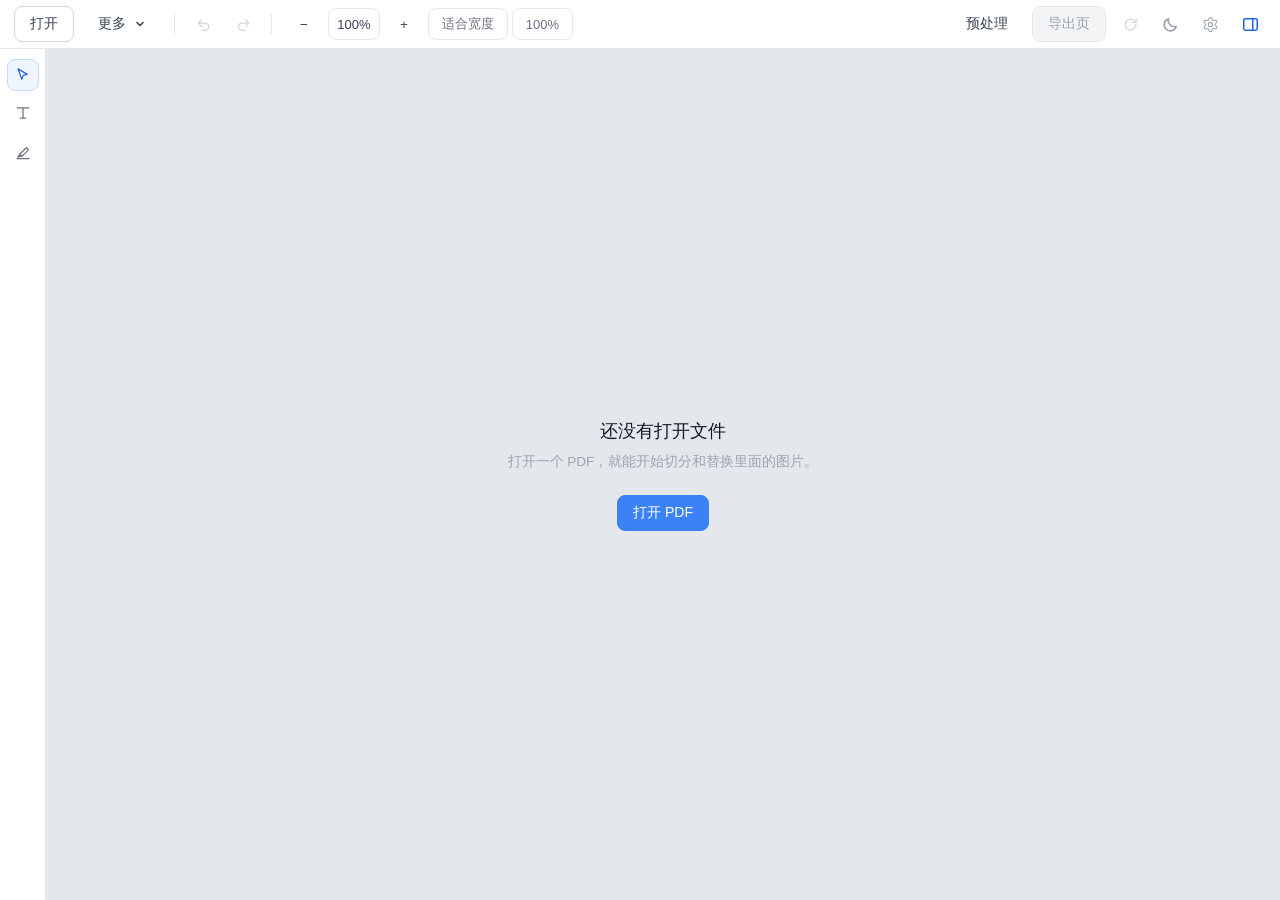
<file: app/ui/web/static/index.html>
<!doctype html>
<html lang="zh-CN" data-theme="light">
<head>
<meta charset="utf-8">
<meta http-equiv="Content-Security-Policy"
      content="default-src 'self' http://127.0.0.1:*; img-src 'self' http://127.0.0.1:* data: blob:;
               style-src 'self' 'unsafe-inline'; script-src 'self' 'unsafe-inline' 'unsafe-eval';
               connect-src 'self' http://127.0.0.1:*">
<title>PDF Image Editor</title>

<!-- 首帧之前定外观，否则深色模式下会先白一下 -->
<script>
  (function () {
    var saved = null;
    try { saved = localStorage.getItem('appTheme'); } catch (e) {}
    if (saved !== 'dark' && saved !== 'light') {
      saved = matchMedia('(prefers-color-scheme: dark)').matches ? 'dark' : 'light';
    }
    document.documentElement.dataset.theme = saved;
  })();
</script>

<link rel="stylesheet" href="./css/tokens.css">
<link rel="stylesheet" href="./css/base.css">
<link rel="stylesheet" href="./css/app.css">
</head>

<body>
<!-- 属性栏默认收起：等第一份快照到了再按 show_inspector 决定，避免开屏闪一下 -->
<div class="app inspector-hidden" id="app">

  <header class="topbar" role="toolbar" data-i18n-aria="app.title">
    <button class="btn" data-act="open" data-i18n="toolbar.open">打开</button>
    <div class="menu-wrap">
      <button class="btn ghost" id="fileMenuButton" type="button" aria-haspopup="menu"
              aria-expanded="false" data-i18n-aria="toolbar.more" aria-label="More">
        <span data-i18n="toolbar.more">更多</span>
        <svg class="menu-caret" viewBox="0 0 12 12" aria-hidden="true">
          <path d="M3 4.5 6 7.5l3-3"></path>
        </svg>
      </button>
      <div class="menu" id="fileMenu" role="menu">
        <button class="menu-item" type="button" role="menuitem" data-act="save" disabled>
          <span data-i18n="toolbar.save">保存</span><kbd data-command="save" hidden></kbd>
        </button>
        <button class="menu-item" type="button" role="menuitem" data-act="save-as" disabled>
          <span data-i18n="toolbar.save_as">另存为</span><kbd data-command="save_as" hidden></kbd>
        </button>
        <div class="menu-sep" role="separator"></div>
        <button class="menu-item" type="button" role="menuitem" data-act="close-doc" disabled>
          <span data-i18n="toolbar.close">关闭当前 PDF</span>
        </button>
      </div>
    </div>

    <div class="doc-name" id="docName" hidden>
      <span id="docTitle"></span>
      <i class="dirty-dot hidden" id="dirtyDot" aria-hidden="true"></i>
    </div>

    <span class="topbar-sep" aria-hidden="true"></span>

    <button class="icon-btn" data-act="undo" title="撤销" data-i18n-title="toolbar.undo"
            data-i18n-aria="toolbar.undo" disabled>
      <svg viewBox="0 0 20 20" aria-hidden="true">
        <path d="M4.6 8.4h7.2a4.2 4.2 0 0 1 0 8.4H8.2"></path>
        <path d="M7.7 4.5 3.8 8.4l3.9 3.9"></path>
      </svg>
    </button>
    <button class="icon-btn" data-act="redo" title="重做" data-i18n-title="toolbar.redo"
            data-i18n-aria="toolbar.redo" disabled>
      <svg viewBox="0 0 20 20" aria-hidden="true">
        <path d="M15.4 8.4H8.2a4.2 4.2 0 0 0 0 8.4h3.6"></path>
        <path d="M12.3 4.5l3.9 3.9-3.9 3.9"></path>
      </svg>
    </button>

    <span class="topbar-sep" aria-hidden="true"></span>

    <div class="zoom-box" role="group" data-i18n-aria="toolbar.zoom">
      <button class="btn ghost" data-act="zoom-out" data-i18n-aria="toolbar.zoom_out"
              aria-label="zoom out">−</button>
      <input class="zoom-input" id="zoomValue" type="text" inputmode="numeric" value="100%"
             data-i18n-aria="toolbar.zoom_input" aria-label="zoom level">
      <button class="btn ghost" data-act="zoom-in" data-i18n-aria="toolbar.zoom_in"
              aria-label="zoom in">+</button>
      <button class="btn sm" data-act="fit-width" data-i18n="toolbar.fit_width">适合宽度</button>
      <button class="btn sm" data-act="zoom-reset" data-i18n="toolbar.zoom_reset">100%</button>
    </div>

    <span class="spacer"></span>

    <div class="busy hidden" id="busy" role="status" aria-live="polite">
      <span id="busyText"></span>
      <div class="busy-bar"><i id="busyBar"></i></div>
    </div>

    <button class="btn ghost" data-act="preprocess" data-i18n="toolbar.preprocess">预处理</button>
    <button class="btn ghost" data-act="export" data-i18n="toolbar.export" disabled>导出页</button>
    <button class="icon-btn" id="btnReload" data-act="reload" title="重新加载"
            data-i18n-title="toolbar.reload" data-i18n-aria="toolbar.reload" disabled>
      <svg viewBox="0 0 20 20" aria-hidden="true">
        <path d="M16.4 10a6.4 6.4 0 1 1-1.9-4.5"></path>
        <path d="M16.5 3.5v4h-4"></path>
      </svg>
    </button>

    <button class="icon-btn" id="btnTheme" data-act="toggle-theme" title="切换深浅色"
            data-i18n-title="theme.toggle" data-i18n-aria="theme.toggle">
      <svg class="icon-moon" viewBox="0 0 16 16" aria-hidden="true">
        <path d="M13.4 9.8A5.8 5.8 0 0 1 6.2 2.6a5.8 5.8 0 1 0 7.2 7.2z"></path>
      </svg>
      <svg class="icon-sun" viewBox="0 0 16 16" aria-hidden="true">
        <circle cx="8" cy="8" r="3.1"></circle>
        <path d="M8 1.4v1.5M8 13.1v1.5M1.4 8h1.5M13.1 8h1.5M3.3 3.3l1.1 1.1M11.6 11.6l1.1 1.1M12.7 3.3l-1.1 1.1M4.4 11.6l-1.1 1.1"></path>
      </svg>
    </button>

    <button class="icon-btn" id="btnSettings" data-act="settings" title="设置"
            data-i18n-title="toolbar.settings" data-i18n-aria="toolbar.settings">
      <svg viewBox="0 0 24 24" aria-hidden="true">
        <path d="M12.22 2h-.44a2 2 0 0 0-2 2v.18a2 2 0 0 1-1 1.73l-.43.25a2 2 0 0 1-2 0l-.15-.08a2 2 0 0 0-2.73.73l-.22.38a2 2 0 0 0 .73 2.73l.15.1a2 2 0 0 1 1 1.72v.51a2 2 0 0 1-1 1.74l-.15.09a2 2 0 0 0-.73 2.73l.22.38a2 2 0 0 0 2.73.73l.15-.08a2 2 0 0 1 2 0l.43.25a2 2 0 0 1 1 1.73V20a2 2 0 0 0 2 2h.44a2 2 0 0 0 2-2v-.18a2 2 0 0 1 1-1.73l.43-.25a2 2 0 0 1 2 0l.15.08a2 2 0 0 0 2.73-.73l.22-.39a2 2 0 0 0-.73-2.73l-.15-.08a2 2 0 0 1-1-1.74v-.5a2 2 0 0 1 1-1.74l.15-.09a2 2 0 0 0 .73-2.73l-.22-.38a2 2 0 0 0-2.73-.73l-.15.08a2 2 0 0 1-2 0l-.43-.25a2 2 0 0 1-1-1.73V4a2 2 0 0 0-2-2z"></path>
        <circle cx="12" cy="12" r="3"></circle>
      </svg>
    </button>

    <button class="icon-btn" id="btnInspector" data-act="toggle-inspector" title="显示或隐藏属性栏"
            data-i18n-title="inspector.toggle" data-i18n-aria="inspector.toggle"
            aria-pressed="true">
      <svg viewBox="0 0 16 16" aria-hidden="true">
        <rect x="1.6" y="2.6" width="12.8" height="10.8" rx="1.6"></rect>
        <path d="M10.1 2.6v10.8"></path>
      </svg>
    </button>
  </header>

  <nav class="rail" id="rail" role="toolbar" data-i18n-aria="mode.title">
    <button class="rail-btn active" data-act="mode-select" data-mode="select"
            title="选择" data-i18n-title="mode.select" data-i18n-aria="mode.select"
            aria-pressed="true">
      <svg viewBox="0 0 20 20" aria-hidden="true">
        <path d="M4.5 3.2l10.2 6.1-4.4 1.1-1.6 4.3z"></path>
      </svg>
    </button>
    <button class="rail-btn" data-act="mode-text" data-mode="text"
            title="文本" data-i18n-title="mode.text" data-i18n-aria="mode.text"
            aria-pressed="false">
      <svg viewBox="0 0 20 20" aria-hidden="true">
        <path d="M3.6 4.4h12.8M10 4.4v11.2M7.2 15.6h5.6"></path>
      </svg>
    </button>
    <button class="rail-btn" data-act="mode-highlight" data-mode="highlight"
            title="荧光笔" data-i18n-title="mode.highlight" data-i18n-aria="mode.highlight"
            aria-pressed="false">
      <svg viewBox="0 0 20 20" aria-hidden="true">
        <path d="M6.4 13.6l7.2-7.2 2.4 2.4-7.2 7.2z"></path>
        <path d="M6.4 13.6l-2.2 3.2 3.2-1z"></path>
        <path d="M3.4 18.4h13.2"></path>
      </svg>
    </button>
  </nav>

  <main class="viewport" id="viewport" role="region" data-i18n-aria="app.title">
    <div class="empty" id="empty">
      <h2 data-i18n="empty.title">还没有打开文件</h2>
      <p data-i18n="empty.hint">打开一个 PDF，就能开始切分和替换里面的图片。</p>
      <button class="btn primary" data-act="open" data-i18n="empty.open">打开 PDF</button>
    </div>
    <div class="pages" id="pages" hidden></div>
    <div class="page-chip hidden" id="pageChip" role="status" aria-live="polite"></div>
  </main>

  <aside class="inspector" id="inspector" role="complementary" data-i18n-aria="inspector.title">
    <h2 data-i18n="inspector.title">属性</h2>
    <div class="inspector-body" id="inspectorBody"></div>
    <div class="inspector-footer">
      <div class="quick-ranges" id="quickRanges">
        <label class="quick-range">
          <span class="quick-range-label">
            <span data-i18n="sidebar.table_min_span">表格线</span>
            <span class="quick-range-value" id="quickSpanValue">170 px</span>
          </span>
          <input class="range" id="quickSpan" type="range" min="20" max="340" step="1"
                 data-i18n-aria="settings.table_min_span" data-i18n-title="settings.table_min_span">
        </label>
        <label class="quick-range">
          <span class="quick-range-label">
            <span data-i18n="sidebar.trim_threshold">白边阈值</span>
            <span class="quick-range-value" id="quickTrimValue">227</span>
          </span>
          <input class="range" id="quickTrim" type="range" min="64" max="255" step="1"
                 data-i18n-aria="settings.trim_threshold" data-i18n-title="settings.trim_threshold">
        </label>
      </div>
      <span class="inspector-page" id="inspectorPage"></span>
      <div class="page-jump">
        <input class="page-input" id="pageJump" type="number" min="1" step="1"
               data-i18n-aria="page.jump" data-i18n-placeholder="page.jump_hint"
               aria-label="page number">
        <button class="btn sm" data-act="page-jump" data-i18n="page.jump_go">跳转</button>
      </div>
    </div>
  </aside>

</div>

<div class="split-bar hidden" id="splitBar">
  <span class="split-hint" id="splitHint"></span>
  <button class="btn sm" id="splitKeep" data-act="keep-cell" disabled>
    <span data-i18n="split.keep">仅保留此格</span><kbd></kbd>
  </button>
  <button class="btn sm" id="splitPunch" data-act="punch-cell" disabled>
    <span data-i18n="split.extract">提取此格</span><kbd></kbd>
  </button>
  <button class="btn sm" id="splitFill" data-act="fill-cell" disabled>
    <span data-i18n="split.fill">涂白此格</span><kbd></kbd>
  </button>
  <button class="btn sm" id="splitAll" data-act="split-all" disabled>
    <span data-i18n="split.all">按格切分</span><kbd></kbd>
  </button>
  <button class="btn sm ghost" data-act="split-cancel">
    <span data-i18n="dialog.cancel">取消</span><kbd></kbd>
  </button>
</div>

<div class="drop-hint hidden" id="dropHint" aria-hidden="true">
  <div class="drop-hint-card">
    <strong data-i18n="drop.title">松开即可打开</strong>
    <span data-i18n="drop.hint">一次只能打开一个 PDF</span>
  </div>
</div>

<div id="modalRoot"></div>
<div class="toast-root" id="toastRoot" role="status" aria-live="polite"></div>

<script type="module" src="./js/main.js"></script>
</body>
</html>
</file>
<file: app/ui/web/static/css/tokens.css>
/* 设计令牌。
   浅色与深色两套值必须成对维护：改一个值就同步改另一套，否则深色下会看不清。
   画布专用令牌（--canvas-* / --obj-* / --guide* / --split-*）只在这里定义，
   其它样式文件一律引用变量，不写死颜色。 */

:root {
  color-scheme: light;

  --bg: #f0f2f5;
  --panel: #ffffff;
  --border: #e5e7eb;
  --border-strong: #d1d5db;
  --border-soft: #edf1f6;

  --text: #374151;
  --text-strong: #111827;
  --text-soft: #6b7280;
  --muted: #9ca3af;
  --placeholder: #c3c9d4;

  --surface-sunken: #f9fafb;
  --surface-hover: #f8fafc;
  --surface-active: #f1f5f9;
  --surface-muted: #f3f4f6;

  --blue: #3b82f6;
  --blue-dark: #2563eb;
  --blue-text: #2563eb;
  --blue-soft: #eff6ff;
  --blue-border: #bfdbfe;

  --red: #ef4444;
  --red-dark: #dc2626;
  --danger-text: #dc2626;
  --danger-soft: #fef2f2;
  --red-soft: #fee2e2;
  --red-text: #991b1b;

  --amber: #f59e0b;
  --amber-soft: #fef3c7;
  --amber-text: #92400e;

  --green: #10b981;
  --green-soft: #d1fae5;
  --green-text: #065f46;

  --violet: #8b5cf6;
  --violet-soft: #ede9fe;
  --violet-text: #5b21b6;

  --knob: #ffffff;
  --switch-track: #d1d5db;
  --flash: #dbeafe;
  --drop-bg: #f5f9ff;

  --shadow: rgba(15, 23, 42, 0.12);
  --shadow-strong: rgba(15, 23, 42, 0.18);
  --backdrop: rgba(15, 23, 42, 0.32);
  --focus-ring: rgba(59, 130, 246, 0.14);
  --focus-ring-strong: rgba(59, 130, 246, 0.2);
  --invalid-ring: rgba(239, 68, 68, 0.14);

  --toast-bg: #111827;
  --toast-error: #b91c1c;
  --scrollbar: #d3d8e0;
  --scrollbar-hover: #b8bfca;
  --art-stroke: #cbd5e1;

  --radius: 8px;
  --radius-lg: 12px;
  --ease: cubic-bezier(0.2, 0.7, 0.3, 1);

  /* 画布 */
  --canvas-bg: #e4e7ec;
  --canvas-gap: 24px;
  --page-edge: #dfe3e9;
  --page-shadow: 0 1px 2px rgba(15, 23, 42, 0.06), 0 6px 18px rgba(15, 23, 42, 0.1);

  /* 对象 */
  --obj-outline: var(--blue);
  --obj-outline-soft: rgba(59, 130, 246, 0.55);
  /* 手柄恒为白色：PDF 页面本身永远是白的，深色模式下把手柄换成深色就看不见了。 */
  --handle-fill: #ffffff;
  --handle-stroke: var(--blue);
  --handle-size: 9px;

  /* 参考线 */
  --guide: rgba(59, 130, 246, 0.45);
  --guide-active: var(--blue);
  /* 吸附时的对齐线：绿色，比参考线醒目一档。 */
  --snap-line: #10b981;

  /* 分割 */
  --split-line: var(--green);
  --split-fill: rgba(16, 185, 129, 0.14);
  --split-cell-hover: rgba(16, 185, 129, 0.22);

  /* 框选 */
  --marquee-fill: rgba(59, 130, 246, 0.12);
}

[data-theme="dark"] {
  color-scheme: dark;

  --bg: #14161a;
  --panel: #1c1f24;
  --border: #2a2e35;
  --border-strong: #3a3f47;
  --border-soft: #24282e;

  --text: #d7dbe2;
  --text-strong: #f0f2f5;
  --text-soft: #9aa1ac;
  --muted: #6f7681;
  --placeholder: #5b626d;

  --surface-sunken: #191c21;
  --surface-hover: #24282f;
  --surface-active: #2b3038;
  --surface-muted: #21252b;

  --blue: #4c8df6;
  --blue-dark: #6aa2f9;
  --blue-text: #8ab4f8;
  --blue-soft: #1b2a44;
  --blue-border: #2f4a74;

  --red: #e5484d;
  --red-dark: #f2555a;
  --danger-text: #fca5a5;
  --danger-soft: #3a1d1f;
  --red-soft: #3a1d1f;
  --red-text: #fca5a5;

  --amber: #f5a524;
  --amber-soft: #3a2e12;
  --amber-text: #fcd34d;

  --green: #2fbf8f;
  --green-soft: #12352b;
  --green-text: #6ee7b7;

  --violet: #a78bfa;
  --violet-soft: #2a2140;
  --violet-text: #c4b5fd;

  --knob: #e9edf3;
  --switch-track: #3a3f47;
  --flash: #1e3557;
  --drop-bg: #1a2434;

  --shadow: rgba(0, 0, 0, 0.45);
  --shadow-strong: rgba(0, 0, 0, 0.6);
  --backdrop: rgba(0, 0, 0, 0.55);
  --focus-ring: rgba(76, 141, 246, 0.25);
  --focus-ring-strong: rgba(76, 141, 246, 0.35);
  --invalid-ring: rgba(229, 72, 77, 0.28);

  --toast-bg: #33383f;
  --toast-error: #b91c1c;
  --scrollbar: #3a4048;
  --scrollbar-hover: #4b525c;
  --art-stroke: #3a4048;

  /* 画布 */
  --canvas-bg: #0f1115;
  --page-edge: #262a31;
  --page-shadow: 0 1px 2px rgba(0, 0, 0, 0.5), 0 8px 24px rgba(0, 0, 0, 0.55);

  --obj-outline-soft: rgba(76, 141, 246, 0.6);

  --guide: rgba(76, 141, 246, 0.5);
  --snap-line: #34d399;

  --split-fill: rgba(47, 191, 143, 0.16);
  --split-cell-hover: rgba(47, 191, 143, 0.26);

  --marquee-fill: rgba(76, 141, 246, 0.18);
}
</file>
<file: app/ui/web/static/css/base.css>
/* 基础层：重置、字体、通用组件。
   按钮、输入框、开关、弹窗的尺寸与状态都收在这一层；列表型骨架
   （.sidebar / .group / .item / .search）本应用用不到，不放进来。 */

* {
  box-sizing: border-box;
}

html,
body {
  height: 100%;
  margin: 0;
}

body {
  background: var(--bg);
  color: var(--text);
  font-family: "Microsoft YaHei", "Segoe UI", "Helvetica Neue", sans-serif;
  font-size: 15px;
  line-height: 1.55;
  overflow: hidden;
  -webkit-font-smoothing: antialiased;
}

.hidden {
  display: none !important;
}

/* 元素上的 hidden 属性要能压过 .empty / .pages 这类 display:flex 规则 */
[hidden] {
  display: none !important;
}

/* ---------- 按钮 ---------- */
.btn {
  display: inline-flex;
  align-items: center;
  justify-content: center;
  gap: 8px;
  height: 36px;
  padding: 0 15px;
  border: 1px solid var(--border-strong);
  border-radius: var(--radius);
  background: var(--panel);
  color: var(--text);
  font-family: inherit;
  font-size: 14px;
  white-space: nowrap;
  cursor: pointer;
  transition:
    background 0.14s ease,
    border-color 0.14s ease,
    color 0.14s ease,
    transform 0.08s ease;
}

.btn:hover:not(:disabled) {
  background: var(--surface-sunken);
  border-color: var(--muted);
}

.btn:active {
  background: var(--surface-muted);
  transform: translateY(1px);
}

.btn.primary {
  background: var(--blue);
  border-color: var(--blue);
  color: #fff;
}

.btn.primary:hover:not(:disabled) {
  background: var(--blue-dark);
  border-color: var(--blue-text);
}

.btn.ghost {
  border-color: transparent;
  background: transparent;
  color: var(--text);
  font-size: 13.5px;
}

.btn.ghost:hover:not(:disabled) {
  background: var(--surface-active);
  border-color: transparent;
}

.btn.soft {
  border-color: transparent;
  background: transparent;
  color: var(--text);
}

.btn.soft:hover:not(:disabled) {
  background: var(--blue-soft);
  border-color: transparent;
  color: var(--blue-text);
}

.btn.danger {
  background: var(--red);
  border-color: var(--red);
  color: #fff;
}

.btn.danger:hover:not(:disabled) {
  background: var(--red-dark);
  border-color: var(--danger-text);
}

.btn.danger-ghost {
  border-color: transparent;
  background: transparent;
  color: var(--danger-text);
}

.btn.danger-ghost:hover:not(:disabled) {
  background: var(--danger-soft);
  border-color: transparent;
}

/* 红字白底、悬停淡红：危险操作里的"轻"一档，比整块红安静 */
.btn.soft-danger {
  border-color: transparent;
  background: transparent;
  color: var(--danger-text);
}

.btn.soft-danger:hover:not(:disabled) {
  background: var(--danger-soft);
  border-color: transparent;
}

.btn:disabled {
  background: var(--surface-muted);
  border-color: var(--border);
  color: var(--muted);
  cursor: default;
  transform: none;
}

/* ---------- 图标按钮 ---------- */
.icon-btn {
  display: inline-flex;
  flex: none;
  align-items: center;
  justify-content: center;
  width: 32px;
  height: 32px;
  padding: 0;
  border: none;
  border-radius: 6px;
  background: transparent;
  color: var(--muted);
  cursor: pointer;
  transition:
    background 0.14s ease,
    color 0.14s ease;
}

.icon-btn:hover:not(:disabled) {
  background: var(--surface-active);
  color: var(--text);
}

.icon-btn:disabled {
  background: transparent;
  color: var(--border-strong);
  cursor: default;
}

.icon-btn svg {
  display: block;
  width: 17px;
  height: 17px;
  fill: none;
  stroke: currentColor;
  stroke-width: 1.5;
  stroke-linecap: round;
  stroke-linejoin: round;
}

.icon-btn[aria-pressed="true"] {
  color: var(--blue-text);
}

/* 浅色下显示月亮（切到深色），深色下显示太阳（切回浅色）。
   选择器要带上 .icon-btn，否则被上面的 `.icon-btn svg { display:block }` 压过。 */
.icon-btn .icon-sun {
  display: none;
}

[data-theme="dark"] .icon-btn .icon-sun {
  display: block;
}

[data-theme="dark"] .icon-btn .icon-moon {
  display: none;
}

.btn.sm {
  height: 32px;
  padding: 0 13px;
  border-color: var(--border);
  color: var(--text-soft);
  font-size: 13px;
}

.btn.sm:hover:not(:disabled) {
  border-color: var(--border-strong);
  color: var(--text);
}

kbd {
  padding: 1px 6px;
  border-radius: 4px;
  background: var(--surface-active);
  color: var(--text-soft);
  font-family: Consolas, "Courier New", monospace;
  font-size: 11px;
  letter-spacing: 0.3px;
}

/* 按钮里的快捷键提示要更轻，不能抢走按钮本身的重量 */
.btn kbd {
  padding: 0 5px;
  background: var(--surface-muted);
  font-size: 10.5px;
  line-height: 1.6;
}

.btn.primary kbd,
.btn.danger kbd {
  background: rgba(255, 255, 255, 0.18);
  color: rgba(255, 255, 255, 0.92);
}

/* ---------- 焦点环 ---------- */
.btn:focus-visible,
.seg-item:focus-visible,
.select:focus-visible,
.select-option:focus-visible,
.zoom-input:focus-visible,
.switch input:focus-visible + .switch-track {
  outline: 2px solid var(--blue);
  outline-offset: 2px;
}

.modal-card:focus {
  outline: none;
}

/* ---------- 分段控件 ---------- */
.seg {
  display: inline-flex;
  align-self: flex-start;
  gap: 4px;
  padding: 3px;
  border-radius: 9px;
  background: var(--surface-muted);
}

.seg-item {
  padding: 6px 16px;
  border: none;
  border-radius: 7px;
  background: transparent;
  color: var(--text-soft);
  font-family: inherit;
  font-size: 13.5px;
  cursor: pointer;
  transition:
    background 0.14s ease,
    color 0.14s ease,
    box-shadow 0.14s ease;
}

.seg-item:hover {
  color: var(--text);
}

.seg-item.active {
  background: var(--panel);
  color: var(--text-strong);
  box-shadow: 0 1px 3px var(--shadow);
}

.seg.compact .seg-item {
  padding: 4px 11px;
  font-size: 12.5px;
}

/* ---------- 开关 ---------- */
.switch {
  display: inline-flex;
  align-items: center;
  gap: 10px;
  cursor: pointer;
  user-select: none;
}

.switch input {
  position: absolute;
  opacity: 0;
  pointer-events: none;
}

.switch-track {
  position: relative;
  width: 36px;
  height: 21px;
  border-radius: 999px;
  background: var(--switch-track);
  transition: background 0.18s ease;
  flex: none;
}

.switch-track::after {
  content: "";
  position: absolute;
  top: 2px;
  left: 2px;
  width: 17px;
  height: 17px;
  border-radius: 50%;
  background: var(--knob);
  transition: transform 0.18s var(--ease);
}

.switch input:checked + .switch-track {
  background: var(--blue);
}

.switch input:checked + .switch-track::after {
  transform: translateX(15px);
}

.switch-label {
  color: var(--text);
  font-size: 13.5px;
}

/* ---------- 弹窗 ---------- */
.modal {
  position: fixed;
  inset: 0;
  z-index: 50;
  display: flex;
  align-items: center;
  justify-content: center;
  padding: 24px;
  background: var(--backdrop);
  animation: fade-in 0.16s ease;
}

@keyframes fade-in {
  from {
    opacity: 0;
  }
  to {
    opacity: 1;
  }
}

.modal.leaving {
  animation: fade-out 0.16s ease forwards;
}

.modal.leaving .modal-card {
  animation: card-out 0.16s var(--ease) forwards;
}

@keyframes fade-out {
  to {
    opacity: 0;
  }
}

@keyframes card-out {
  to {
    opacity: 0;
    transform: scale(0.98) translateY(5px);
  }
}

.modal-card {
  display: flex;
  flex-direction: column;
  width: min(720px, calc(100vw - 48px));
  max-width: 100%;
  max-height: 82vh;
  background: var(--panel);
  border-radius: var(--radius-lg);
  box-shadow: 0 18px 48px var(--shadow-strong);
  overflow: hidden;
  animation: card-in 0.2s var(--ease);
}

@keyframes card-in {
  from {
    opacity: 0;
    transform: scale(0.97) translateY(6px);
  }
  to {
    opacity: 1;
    transform: none;
  }
}

.modal-card.narrow {
  width: min(440px, calc(100vw - 48px));
}

/* 使用说明这类长文档要更宽：跟设置面板一样宽时，正文挤在一条窄缝里读着累。 */
.modal-card.wide {
  width: min(960px, calc(100vw - 48px));
  max-height: 88vh;
}

.modal-head {
  display: flex;
  align-items: center;
  justify-content: space-between;
  gap: 12px;
  padding: 18px 22px 12px;
}

.modal-head h2 {
  margin: 0;
  font-size: 16px;
  font-weight: 500;
  color: var(--text-strong);
}

.modal-text {
  margin: 0;
  padding: 0 22px 18px;
  color: var(--text);
  font-size: 13.5px;
}

.modal-body {
  flex: 1;
  min-height: 0;
  padding: 0 22px 18px;
  overflow-y: auto;
}

/* 正文里的说明段落不再自带左右内边距：.modal-body 已经给过一层，
   叠加起来会比同屏的标签、按钮多缩进一截。 */
.modal-body .modal-text {
  padding: 0;
  margin-bottom: 14px;
}

.modal-actions {
  display: flex;
  flex-wrap: wrap;
  justify-content: flex-end;
  gap: 8px;
  /* 下方必须留白，否则按钮贴着卡片底边 */
  padding: 14px 22px 18px;
}

/* 窄窗口下弹窗跟着窗口走，不再被固定列宽撑开。 */
@media (max-width: 700px) {
  .modal {
    padding: 16px;
  }

  .modal-card,
  .modal-card.narrow,
  .modal-card.wide {
    width: 100%;
  }

  .field-row {
    flex-wrap: wrap;
  }

  .field-row > .field-label {
    flex: 1 0 100%;
  }
}

/* 放在左侧的次要动作（比如设置里的「重置所有」） */
.modal-actions > .modal-leading {
  margin-right: auto;
}

/* ---------- 状态栏 ----------
   底部居中的圆角黑条，界面上唯一的临时提示出口。容器底边固定、条目往上堆，
   所以新的一条从下面出来时，已有的会自己上移一格；最多同时三条。 */
.toast-root {
  position: fixed;
  left: 50%;
  bottom: 28px;
  /* 高于弹窗（50）与下拉（45）：提示不能被正在做的事盖住。 */
  z-index: 200;
  display: flex;
  flex-direction: column;
  align-items: center;
  gap: 8px;
  transform: translateX(-50%);
  pointer-events: none;
}

.toast {
  display: flex;
  align-items: center;
  gap: 10px;
  max-width: 70vw;
  padding: 9px 18px;
  border-radius: 999px;
  background: var(--toast-bg);
  color: #fff;
  font-size: 13px;
  line-height: 1.6;
  box-shadow: 0 10px 30px var(--shadow-strong);
}

.toast.error {
  background: var(--toast-error);
}

/* 进场：从下方淡入并轻微放大 */
.toast.is-entering {
  animation: toast-in 0.2s var(--ease);
}

/* 退场：往上飘一点同时淡出 */
.toast.is-leaving {
  animation: toast-out 0.2s ease forwards;
}

.toast .spinner {
  flex: none;
  width: 13px;
  height: 13px;
  border: 2px solid rgba(255, 255, 255, 0.35);
  border-top-color: #fff;
  border-radius: 50%;
  animation: spin 0.7s linear infinite;
}

@keyframes toast-in {
  from {
    opacity: 0;
    transform: translateY(10px) scale(0.96);
  }
  to {
    opacity: 1;
    transform: translateY(0) scale(1);
  }
}

@keyframes toast-out {
  to {
    opacity: 0;
    transform: translateY(-8px) scale(0.97);
  }
}

@keyframes spin {
  to {
    transform: rotate(360deg);
  }
}

/* ---------- 自绘下拉框 ---------- */
.select {
  position: relative;
  display: flex;
  align-items: center;
  height: 38px;
  padding: 0 34px 0 11px;
  border: 1px solid var(--border-strong);
  border-radius: var(--radius);
  background: var(--panel);
  color: var(--text);
  font-size: 14px;
  cursor: pointer;
  user-select: none;
  transition:
    border-color 0.14s ease,
    box-shadow 0.14s ease;
}

.select:hover {
  border-color: var(--muted);
}

.select:focus-visible,
.select.open {
  outline: none;
  border-color: var(--blue);
  box-shadow: 0 0 0 3px var(--focus-ring);
}

.select-value {
  flex: 1;
  overflow: hidden;
  white-space: nowrap;
  text-overflow: ellipsis;
}

.select-arrow {
  position: absolute;
  top: 50%;
  right: 11px;
  width: 12px;
  height: 12px;
  fill: none;
  stroke: var(--muted);
  stroke-width: 1.6;
  stroke-linecap: round;
  stroke-linejoin: round;
  transform: translateY(-50%);
  transition: transform 0.16s var(--ease);
}

.select.open .select-arrow {
  transform: translateY(-50%) rotate(180deg);
}

.select-menu {
  position: absolute;
  z-index: 20;
  top: calc(100% + 6px);
  left: 0;
  right: 0;
  display: none;
  max-height: 240px;
  padding: 6px;
  overflow-y: auto;
  border: 1px solid var(--border);
  border-radius: 10px;
  background: var(--panel);
  box-shadow: 0 12px 28px var(--shadow);
}

.select.open .select-menu {
  display: block;
  animation: menu-in 0.14s var(--ease);
}

@keyframes menu-in {
  from {
    opacity: 0;
    transform: translateY(-4px);
  }
  to {
    opacity: 1;
    transform: none;
  }
}

.select-option {
  display: block;
  width: 100%;
  padding: 8px 10px;
  border: none;
  border-radius: 6px;
  background: transparent;
  color: var(--text);
  font-family: inherit;
  font-size: 13.5px;
  text-align: left;
  cursor: pointer;
}

.select-option:hover {
  background: var(--surface-active);
}

.select-option.active {
  background: var(--blue-soft);
  color: var(--blue-text);
  font-weight: 500;
}

/* ---------- 表单 ---------- */
.field {
  display: flex;
  flex-direction: column;
  gap: 7px;
  min-width: 0;
}

.field > label {
  color: var(--text-soft);
  font-size: 13px;
}

input[type="text"],
input[type="number"] {
  width: 100%;
  height: 38px;
  padding: 0 11px;
  border: 1px solid var(--border-strong);
  border-radius: var(--radius);
  background: var(--panel);
  color: var(--text);
  font-family: inherit;
  font-size: 14px;
  transition:
    border-color 0.14s ease,
    box-shadow 0.14s ease;
}

input[type="text"]::placeholder {
  color: var(--placeholder);
}

input[type="text"]:focus,
input[type="number"]:focus {
  outline: none;
  border-color: var(--blue);
  box-shadow: 0 0 0 3px var(--focus-ring);
}

.hint {
  margin: 0;
  color: var(--muted);
  font-size: 12.5px;
  line-height: 1.65;
}

.hint code {
  padding: 1px 5px;
  border-radius: 4px;
  background: var(--surface-active);
  font-family: Consolas, "Courier New", monospace;
  font-size: 11.5px;
}

.divider {
  height: 1px;
  margin: 18px 0;
  background: var(--border);
}

.card {
  margin-bottom: 16px;
  padding: 20px 22px 22px;
  background: var(--panel);
  border: 1px solid var(--border);
  border-radius: var(--radius-lg);
}

.chip {
  flex: none;
  padding: 2px 10px;
  border-radius: 999px;
  background: var(--blue-soft);
  color: var(--blue-text);
  font-size: 12px;
  line-height: 1.7;
}

.chip.warn {
  background: var(--amber-soft);
  color: var(--amber-text);
}

/* ---------- 滚动条 ---------- */
::-webkit-scrollbar {
  width: 10px;
  height: 10px;
}

::-webkit-scrollbar-thumb {
  background: var(--scrollbar);
  border: 3px solid transparent;
  background-clip: content-box;
  border-radius: 999px;
}

::-webkit-scrollbar-thumb:hover {
  background: var(--scrollbar-hover);
  background-clip: content-box;
}

::-webkit-scrollbar-track {
  background: transparent;
}

/* 横竖滚动条交汇的那个小方块，默认是白的，跟画布背景对不上 */
::-webkit-scrollbar-corner {
  background: var(--canvas-bg);
}

@media (prefers-reduced-motion: reduce) {
  * {
    animation-duration: 0.01ms !important;
    transition-duration: 0.01ms !important;
  }
}
</file>
<file: app/ui/web/static/css/app.css>
/* 应用壳与画布。
   三层分离：背景是 <img>（按目标 DPI 由后端渲染），对象是 <div>（只改 transform），
   参考线与选框是 <canvas>（避免 1px 线在 DOM 里抖动）。 */

.app {
  display: grid;
  /* 左边是常驻的工具条，右边是属性栏；中间给画布。 */
  grid-template-columns: 46px minmax(0, 1fr) 280px;
  /* 顶栏高度取「至少 48px，放不下就长高」，窗口拉窄时按钮换行而不是被裁掉 */
  grid-template-rows: minmax(48px, auto) minmax(0, 1fr);
  height: 100vh;
  /* 属性栏收放时整块面板滑到窗口外，不能让它在右侧撑出滚动条 */
  overflow: hidden;
  transition: grid-template-columns 0.22s cubic-bezier(0.4, 0, 0.2, 1);
}

.app.inspector-hidden {
  grid-template-columns: 46px minmax(0, 1fr) 0;
}

/* ---------- 顶栏 ---------- */
.topbar {
  grid-column: 1 / -1;
  display: flex;
  flex-wrap: wrap;
  align-items: center;
  gap: 4px 8px;
  min-height: 48px;
  padding: 6px 14px;
  background: var(--panel);
  border-bottom: 1px solid var(--border);
  min-width: 0;
}

/* 除文件名与弹性空隙外一律不收缩：按钮被压扁比换行难看得多 */
.topbar > * {
  flex: none;
}

.topbar > .doc-name {
  flex: 0 1 auto;
}

.topbar > .spacer {
  flex: 1 1 0;
  min-width: 0;
}

.topbar-sep {
  flex: none;
  width: 1px;
  height: 20px;
  margin: 0 4px;
  background: var(--border);
}

/* 「更多」下拉：保存、另存为、关闭当前 PDF 收在打开右边。 */
.menu-wrap {
  position: relative;
  flex: none;
}

.menu-caret {
  width: 12px;
  height: 12px;
  fill: none;
  stroke: currentColor;
  stroke-width: 1.6;
  stroke-linecap: round;
  stroke-linejoin: round;
}

.menu {
  position: absolute;
  top: calc(100% + 6px);
  left: 0;
  z-index: 60;
  min-width: 196px;
  padding: 4px;
  border: 1px solid var(--border);
  border-radius: var(--radius);
  background: var(--panel);
  box-shadow: 0 12px 28px var(--shadow);
  /* 用 opacity + transform 做弹出动效；关闭后 visibility 再收起来，
     这样过渡能完整播完，也不会留下能点到的透明层。 */
  opacity: 0;
  visibility: hidden;
  pointer-events: none;
  transform: translateY(-5px) scale(0.98);
  transform-origin: top left;
  transition:
    opacity 0.14s ease,
    transform 0.14s var(--ease),
    visibility 0s linear 0.14s;
}

.menu.open {
  opacity: 1;
  visibility: visible;
  pointer-events: auto;
  transform: none;
  transition:
    opacity 0.14s ease,
    transform 0.14s var(--ease),
    visibility 0s;
}

@media (prefers-reduced-motion: reduce) {
  .menu,
  .menu.open {
    transition: none;
  }
}

.menu-item {
  display: flex;
  align-items: center;
  justify-content: space-between;
  gap: 18px;
  width: 100%;
  height: 34px;
  padding: 0 10px;
  border: 0;
  border-radius: 6px;
  background: transparent;
  color: var(--text);
  font-family: inherit;
  font-size: 13.5px;
  text-align: left;
  white-space: nowrap;
  cursor: pointer;
}

.menu-item:hover:not(:disabled) {
  background: var(--surface-active);
}

.menu-item:disabled {
  color: var(--muted);
  cursor: default;
}

.menu-item kbd {
  background: transparent;
  padding: 0;
}

.menu-sep {
  height: 1px;
  margin: 4px 6px;
  background: var(--border);
}

.spacer {
  flex: 1;
}

.doc-name {
  display: flex;
  align-items: center;
  gap: 8px;
  min-width: 0;
  margin-left: 6px;
}

.doc-name span {
  overflow: hidden;
  white-space: nowrap;
  text-overflow: ellipsis;
  color: var(--text-soft);
  font-size: 13px;
}

.doc-name .dirty-dot {
  flex: none;
  width: 7px;
  height: 7px;
  border-radius: 50%;
  background: var(--amber);
  animation: pop-in 0.18s var(--ease);
}

@keyframes pop-in {
  from {
    opacity: 0;
    transform: scale(0.9);
  }
  to {
    opacity: 1;
    transform: none;
  }
}

.zoom-box {
  display: flex;
  align-items: center;
  gap: 4px;
}

/* 要压过 base.css 里的 input[type="text"]（0,1,1），所以带上 .zoom-box */
.zoom-box .zoom-input {
  width: 52px;
  height: 32px;
  padding: 0 6px;
  border: 1px solid var(--border);
  border-radius: var(--radius);
  background: var(--panel);
  color: var(--text);
  font-family: inherit;
  font-size: 13px;
  text-align: center;
  transition: border-color 0.14s ease, background 0.14s ease;
}

.zoom-box .zoom-input:hover {
  border-color: var(--border-strong);
  background: var(--surface-sunken);
}

.zoom-box .zoom-input:focus {
  border-color: var(--blue);
  outline: none;
}

/* ---------- 画布 ---------- */
.viewport {
  grid-column: 2;
  grid-row: 2;
  position: relative;
  display: flex;
  flex-direction: column;
  min-width: 0;
  min-height: 0;
  overflow: auto;
  background: var(--canvas-bg);
  user-select: none;
}

.pages {
  display: flex;
  flex-direction: column;
  /* 不能用 align-items:center：内容比容器宽时，左边那一半会滚不到。
     auto margin 在溢出时会解析成 0，左右都能滚到。 */
  align-items: flex-start;
  gap: var(--canvas-gap);
  padding: 24px 48px;
  /* max-content 让容器宽度跟着页面走，左右内边距才会真正算进可滚动区域；
     配 min-width:100% 让小页面时仍然撑满、由 auto margin 居中。 */
  width: max-content;
  min-width: 100%;
  min-height: 100%;
}

.page {
  position: relative;
  flex: none;
  margin-inline: auto;
  background: #fff;
  box-shadow: var(--page-shadow);
  outline: 1px solid var(--page-edge);
  /* 页面尺寸由 JS 按 zoom 设定；这里只兜底，避免首帧塌成 0 */
  min-width: 1px;
  min-height: 1px;
}

.page.loading {
  background: var(--surface-muted);
  animation: page-pulse 1.2s ease-in-out infinite;
}

@keyframes page-pulse {
  0%,
  100% {
    opacity: 1;
  }
  50% {
    opacity: 0.72;
  }
}

.page-bg {
  display: block;
  width: 100%;
  height: 100%;
  pointer-events: none;
  -webkit-user-drag: none;
  user-select: none;
}

.objects {
  position: absolute;
  inset: 0;
}

.overlay {
  position: absolute;
  inset: 0;
  pointer-events: none;
}

.guides {
  position: absolute;
  inset: 0;
  pointer-events: none;
}

/* 吸附提示线：只在移动吸住时出现，比参考线粗一倍、层级更高。
   参考线是 1px 的淡蓝，这里是 2px 的实绿。 */
.snap-guides {
  position: absolute;
  inset: 0;
  z-index: 6;
  pointer-events: none;
}

.snap-line {
  position: absolute;
  background: var(--snap-line);
}

.snap-line.v {
  top: 0;
  bottom: 0;
  width: 2px;
  margin-left: -1px;
}

.snap-line.h {
  left: 0;
  right: 0;
  height: 2px;
  margin-top: -1px;
}

.page-no {
  position: absolute;
  left: 50%;
  bottom: -19px;
  transform: translateX(-50%);
  color: var(--muted);
  font-size: 11.5px;
  line-height: 1;
  white-space: nowrap;
}

.page.locked .page-no {
  color: var(--amber-text);
}

/* ---------- 图片对象 ---------- */
.obj {
  position: absolute;
  top: 0;
  left: 0;
  transform-origin: 0 0;
  will-change: transform;
}

.obj img {
  display: block;
  width: 100%;
  height: 100%;
  pointer-events: none;
  -webkit-user-drag: none;
  user-select: none;
}

.obj.selected {
  outline: 1px solid var(--obj-outline);
  outline-offset: 0;
}

/* 多选时每张图只保留小框，手柄一律收起来——缩放交给外面的大框。 */
.app.multi-select .obj.selected .handles {
  display: none;
}

.obj .handles {
  position: absolute;
  inset: 0;
  display: none;
}

.obj.selected .handles {
  display: block;
}

/* 手柄本体。四角 + 四边中点共用一套尺寸与配色。 */
.grip {
  position: absolute;
  width: var(--handle-size);
  height: var(--handle-size);
  background: var(--handle-fill);
  border: 1px solid var(--handle-stroke);
  border-radius: 2px;
  box-shadow: 0 1px 2px var(--shadow);
}

.grip[data-corner="tl"] {
  left: calc(var(--handle-size) / -2);
  top: calc(var(--handle-size) / -2);
  cursor: nwse-resize;
}

.grip[data-corner="tr"] {
  right: calc(var(--handle-size) / -2);
  top: calc(var(--handle-size) / -2);
  cursor: nesw-resize;
}

.grip[data-corner="bl"] {
  left: calc(var(--handle-size) / -2);
  bottom: calc(var(--handle-size) / -2);
  cursor: nesw-resize;
}

.grip[data-corner="br"] {
  right: calc(var(--handle-size) / -2);
  bottom: calc(var(--handle-size) / -2);
  cursor: nwse-resize;
}

/* 四条边的中点：只拉伸一个方向，因此天然改变长宽比。 */
.grip[data-corner="n"],
.grip[data-corner="s"] {
  left: 50%;
  margin-left: calc(var(--handle-size) / -2);
  cursor: ns-resize;
}

.grip[data-corner="n"] {
  top: calc(var(--handle-size) / -2);
}

.grip[data-corner="s"] {
  bottom: calc(var(--handle-size) / -2);
}

.grip[data-corner="w"],
.grip[data-corner="e"] {
  top: 50%;
  margin-top: calc(var(--handle-size) / -2);
  cursor: ew-resize;
}

.grip[data-corner="w"] {
  left: calc(var(--handle-size) / -2);
}

.grip[data-corner="e"] {
  right: calc(var(--handle-size) / -2);
}

/* 关掉「八个手柄」时只留四角；边手柄藏在 CSS 里，切换不需要重建 DOM。 */
.app:not(.eight-handles) .grip[data-corner="n"],
.app:not(.eight-handles) .grip[data-corner="s"],
.app:not(.eight-handles) .grip[data-corner="w"],
.app:not(.eight-handles) .grip[data-corner="e"] {
  display: none;
}

/* ---------- 多选组框 ---------- */

/* 大框只负责框和手柄，中间要能点到底下的对象，所以本体不吃事件。 */
.group-box {
  position: absolute;
  z-index: 3;
  pointer-events: none;
  border: 1px solid var(--obj-outline);
}

.group-box .grip {
  pointer-events: auto;
}

/* ---------- 框选 ---------- */

.marquee {
  position: absolute;
  z-index: 4;
  pointer-events: none;
  border: 1px solid var(--obj-outline);
  background: var(--marquee-fill);
}

/* ---------- 保存中 ---------- */

/* 「正在保存」不再自造横幅：它就是状态栏里一条不自动消失的提示（见 base.css
   的 .toast），这里只留下保存期间要锁住的交互。 */
body.saving .viewport {
  pointer-events: none;
}

body.saving {
  cursor: progress;
}

.page-chip {
  position: fixed;
  left: 16px;
  bottom: 16px;
  z-index: 5;
  padding: 4px 12px;
  border: 1px solid var(--border);
  border-radius: 999px;
  background: var(--panel);
  color: var(--text-soft);
  font-size: 12px;
  box-shadow: 0 4px 12px var(--shadow);
  pointer-events: none;
}

/* ---------- 空状态 ---------- */
.empty {
  display: flex;
  flex-direction: column;
  align-items: center;
  justify-content: center;
  gap: 6px;
  margin: auto;
  padding: 40px;
  text-align: center;
}

.empty h2 {
  margin: 0;
  color: var(--text-strong);
  font-size: 18px;
  font-weight: 500;
}

.empty p {
  margin: 0 0 16px;
  color: var(--muted);
  font-size: 13.5px;
}

/* ---------- 属性面板 ---------- */
.inspector {
  grid-column: 3;
  grid-row: 2;
  display: flex;
  flex-direction: column;
  /* 宽度不跟着网格轨道收缩：收放时面板整体滑出去，内容不会先被挤成一团 */
  width: 280px;
  justify-self: end;
  min-width: 0;
  min-height: 0;
  padding: 18px 16px;
  background: var(--panel);
  border-left: 1px solid var(--border);
  /* 内容自己滚，底部的页码栏要固定住 */
  overflow: hidden;
  transition:
    transform 0.22s cubic-bezier(0.4, 0, 0.2, 1),
    opacity 0.16s ease,
    visibility 0s linear 0s;
}

.inspector-body {
  flex: 1 1 auto;
  min-height: 0;
  overflow-y: auto;
  /* 让滚动条贴到面板边缘，而不是被内边距挤进来 */
  margin: 0 -16px;
  padding: 0 16px;
}

.inspector-footer {
  flex: none;
  display: flex;
  flex-direction: column;
  gap: 8px;
  margin-top: 12px;
  padding-top: 12px;
  border-top: 1px solid var(--border);
}

.inspector-page {
  color: var(--text-soft);
  font-size: 12px;
}

/* 属性栏底部的两条常用拖动条，放在页码跳转器上方。 */
.quick-ranges {
  display: flex;
  flex-direction: column;
  gap: 7px;
  padding-bottom: 8px;
  border-bottom: 1px solid var(--border);
}

.quick-range {
  display: flex;
  flex-direction: column;
  gap: 1px;
  min-width: 0;
}

.quick-range-label {
  display: flex;
  align-items: baseline;
  justify-content: space-between;
  gap: 8px;
  color: var(--text-soft);
  font-size: 11.5px;
}

.quick-range-value {
  color: var(--muted);
  font-size: 11.5px;
  font-variant-numeric: tabular-nums;
}

.quick-range .range {
  height: 14px;
}

.quick-range .range::-webkit-slider-thumb {
  width: 11px;
  height: 11px;
  margin-top: -3.5px;
}

.page-jump {
  display: flex;
  gap: 6px;
}

/* 同样要压过 input[type="number"] 的通用样式 */
.inspector .page-input {
  flex: 1 1 auto;
  min-width: 0;
  height: 32px;
  padding: 0 8px;
  border: 1px solid var(--border);
  border-radius: var(--radius);
  background: var(--panel);
  color: var(--text);
  font-family: inherit;
  font-size: 13px;
}

.inspector .page-input:focus {
  border-color: var(--blue);
  outline: none;
}

.inspector .page-input::-webkit-outer-spin-button,
.inspector .page-input::-webkit-inner-spin-button {
  margin: 0;
  -webkit-appearance: none;
}

.app.inspector-hidden .inspector {
  transform: translateX(100%);
  opacity: 0;
  visibility: hidden;
  pointer-events: none;
  transition:
    transform 0.22s cubic-bezier(0.4, 0, 0.2, 1),
    opacity 0.16s ease,
    visibility 0s linear 0.22s;
}

.inspector h2 {
  margin: 0 0 14px;
  color: var(--text-soft);
  font-size: 12.5px;
  font-weight: 500;
  letter-spacing: 0.2px;
}

.inspector .empty-hint {
  margin: 0;
  color: var(--muted);
  font-size: 12.5px;
  line-height: 1.7;
}

.kv {
  display: grid;
  grid-template-columns: 68px minmax(0, 1fr);
  gap: 6px 10px;
  align-items: baseline;
  font-size: 12.5px;
}

.kv dt {
  color: var(--muted);
}

.kv dd {
  margin: 0;
  color: var(--text);
  font-family: Consolas, "Courier New", monospace;
  overflow: hidden;
  white-space: nowrap;
  text-overflow: ellipsis;
}

.inspector .thumb {
  width: 100%;
  max-height: 140px;
  margin-bottom: 12px;
  border: 1px solid var(--border);
  border-radius: var(--radius);
  object-fit: contain;
  background: var(--surface-sunken);
}

/* ---------- 分割模式 ---------- */
.split-bar {
  position: fixed;
  left: 50%;
  top: 60px;
  z-index: 40;
  display: flex;
  align-items: center;
  gap: 8px;
  max-width: calc(100vw - 48px);
  padding: 8px 10px 8px 16px;
  border: 1px solid var(--border);
  border-radius: 999px;
  background: var(--panel);
  box-shadow: 0 12px 28px var(--shadow);
  transform: translateX(-50%);
  animation: toast-in 0.18s var(--ease);
}

.split-hint {
  color: var(--text-soft);
  font-size: 12.5px;
  white-space: nowrap;
}

.viewport.splitting {
  cursor: crosshair;
}

.obj.splitting {
  outline: 1px solid var(--split-line);
}

/* ---------- 属性面板动作 ---------- */
.inspector-actions {
  display: flex;
  flex-wrap: wrap;
  gap: 6px;
  margin-top: 16px;
  padding-top: 14px;
  border-top: 1px solid var(--border);
}

/* 「表格框线处理」独占一行：它改的是图片内容，和切分/层级不是一类操作。 */
.inspector-actions [data-act="table"] {
  flex: 1 0 100%;
}

/* ---------- 弹窗里的表单 ---------- */
.settings,
.export-form {
  display: flex;
  flex-direction: column;
  gap: 18px;
}

.export-form {
  gap: 10px;
}

.field-row {
  display: flex;
  align-items: center;
  justify-content: space-between;
  gap: 12px;
}

.field-label {
  color: var(--text-soft);
  font-size: 13px;
}

/* 拖动条 + 右侧数值 + 重置。轨道用 --fill 画已填充的一段，
   样式对齐 music-player 的滑块：4px 圆角轨道 + 12px 圆形拇指。 */
.slider-control {
  display: flex;
  align-items: center;
  gap: 10px;
}

.slider-control .range {
  flex: 1 1 auto;
  min-width: 0;
}

.range {
  -webkit-appearance: none;
  appearance: none;
  width: 100%;
  height: 16px;
  margin: 0;
  background: transparent;
  cursor: pointer;
}

.range::-webkit-slider-runnable-track {
  height: 4px;
  border-radius: 2px;
  background: linear-gradient(
    to right,
    var(--blue) 0,
    var(--blue) var(--fill, 0%),
    var(--surface-muted) var(--fill, 0%),
    var(--surface-muted) 100%
  );
}

.range::-webkit-slider-thumb {
  -webkit-appearance: none;
  width: 12px;
  height: 12px;
  margin-top: -4px;
  border: 0;
  border-radius: 50%;
  background: var(--blue);
  transition: transform 0.12s var(--ease);
}

.range:hover::-webkit-slider-thumb {
  transform: scale(1.15);
}

.range:active::-webkit-slider-thumb {
  transform: scale(1.25);
}

.range:focus-visible {
  outline: 2px solid var(--blue);
  outline-offset: 4px;
  border-radius: 999px;
}

.range:disabled {
  cursor: default;
  opacity: 0.45;
}

.slider-value {
  flex: none;
  min-width: 40px;
  color: var(--text-soft);
  font-size: 13px;
  font-variant-numeric: tabular-nums;
  text-align: right;
}

.slider-control .btn {
  flex: none;
}

.margin-grid {
  display: grid;
  grid-template-columns: repeat(4, minmax(0, 1fr));
  gap: 8px;
}

.margin-cell {
  display: flex;
  flex-direction: column;
  gap: 5px;
  min-width: 0;
}

.margin-cell span {
  color: var(--muted);
  font-size: 12px;
}

.margin-cell input {
  height: 34px;
  font-size: 13px;
}

/* ---------- 快捷键表 ---------- */
.settings-section-title {
  margin: 6px 0 0;
  color: var(--text-soft);
  font-size: 12.5px;
  font-weight: 500;
  letter-spacing: 0.2px;
}

/* 每一大块之间一条细灰线：设置项之间不逐条画线，只在换类别时画一条。
   线由 JS 显式插在块之间，所以块标题自己不再带 border-top。 */
.settings-divider {
  height: 1px;
  background: var(--border);
}

.settings > .settings-section-title {
  margin: 0;
}

.key-section {
  display: flex;
  flex-direction: column;
  gap: 8px;
}

.key-grid {
  display: grid;
  grid-template-columns: repeat(2, minmax(0, 1fr));
  gap: 6px 18px;
}

.key-row {
  display: flex;
  align-items: center;
  justify-content: space-between;
  gap: 10px;
  min-width: 0;
}

.key-label {
  overflow: hidden;
  white-space: nowrap;
  text-overflow: ellipsis;
  color: var(--text);
  font-size: 13px;
}

.key-binding {
  flex: none;
  min-width: 96px;
  height: 28px;
  padding: 0 10px;
  border: 1px solid var(--border-strong);
  border-radius: 6px;
  background: var(--panel);
  color: var(--text-soft);
  font-family: Consolas, "Courier New", monospace;
  font-size: 11.5px;
  cursor: pointer;
  transition:
    border-color 0.14s ease,
    background 0.14s ease,
    color 0.14s ease;
}

.key-binding:hover {
  border-color: var(--blue);
  color: var(--blue-text);
}

.key-binding.capturing {
  border-color: var(--blue);
  background: var(--blue-soft);
  color: var(--blue-text);
  animation: key-pulse 1s ease-in-out infinite;
}

@keyframes key-pulse {
  50% {
    opacity: 0.55;
  }
}

/* ---------- 保存警告 ---------- */
.warning-list {
  display: flex;
  flex-direction: column;
  gap: 10px;
  max-height: 46vh;
  overflow-y: auto;
}

.warning-row {
  display: flex;
  align-items: flex-start;
  gap: 10px;
  color: var(--text);
  font-size: 13px;
  line-height: 1.6;
}

.warning-row .chip {
  margin-top: 1px;
}

/* ---------- 进度 ---------- */
.busy {
  display: flex;
  align-items: center;
  gap: 8px;
  color: var(--text-soft);
  font-size: 12.5px;
}

.busy-bar {
  width: 120px;
  height: 3px;
  border-radius: 999px;
  background: var(--surface-muted);
  overflow: hidden;
}

.busy-bar i {
  display: block;
  height: 100%;
  width: 0;
  background: var(--blue);
  transition: width 0.2s var(--ease);
}

/* ---------- 使用说明（Markdown）与「关于」 ---------- */

.md h1,
.md h2,
.md h3,
.md h4 {
  margin: 16px 0 8px;
  color: var(--text-strong);
  font-weight: 600;
  line-height: 1.4;
}

.md h1 { font-size: 19px; }
.md h2 { font-size: 16px; }
.md h3 { font-size: 14.5px; }
.md h4 { font-size: 13.5px; }

.md p,
.md li,
.md blockquote {
  font-size: 13.5px;
  line-height: 1.75;
  color: var(--text);
}

.md p {
  margin: 8px 0;
}

.md ul,
.md ol {
  margin: 8px 0;
  padding-left: 22px;
}

.md li {
  margin: 3px 0;
}

.md code {
  padding: 1px 5px;
  border-radius: 4px;
  background: var(--surface-muted);
  font-family: Consolas, "Courier New", monospace;
  font-size: 12.5px;
}

.md pre {
  margin: 10px 0;
  padding: 12px 14px;
  overflow-x: auto;
  border: 1px solid var(--border-soft);
  border-radius: var(--radius);
  background: var(--surface-sunken);
}

.md pre code {
  padding: 0;
  background: none;
  font-size: 12.5px;
  line-height: 1.6;
}

.md table {
  width: 100%;
  margin: 10px 0;
  border-collapse: collapse;
  table-layout: fixed;
  font-size: 13px;
}

.md th,
.md td {
  padding: 7px 10px;
  border: 1px solid var(--border);
  text-align: left;
  vertical-align: top;
  overflow-wrap: anywhere;
}

.md th {
  background: var(--surface-muted);
  color: var(--text-strong);
  font-weight: 600;
}

.md blockquote {
  margin: 10px 0;
  padding: 6px 12px;
  border-left: 3px solid var(--border-strong);
  color: var(--text-soft);
}

.md hr {
  margin: 16px 0;
  border: none;
  border-top: 1px solid var(--border);
}

/* 设置里的路径选择：输入框 + 选择 + 恢复默认。 */
.path-control {
  display: flex;
  align-items: center;
  gap: 6px;
  min-width: 0;
}

.path-control input[type="text"] {
  flex: 1;
  min-width: 0;
  height: 38px;
  font-family: "Cascadia Mono", "Consolas", monospace;
  font-size: 12.5px;
}

.path-control .btn {
  flex: none;
  height: 38px;
}

.about-block {
  display: flex;
  flex-direction: column;
  gap: 8px;
  min-width: 0;
}

/* 数据目录这一行：左边输入框吃掉剩余宽度，右边两个小按钮。 */
.about-control {
  display: flex;
  align-items: center;
  gap: 8px;
  min-width: 0;
}

.about-control input[type="text"] {
  flex: 1;
  min-width: 0;
  height: 38px;
  font-family: "Cascadia Mono", "Consolas", monospace;
  font-size: 12.5px;
}

/* 两个按钮与输入框同高：.btn.sm 是 32px，这里跟输入框的 38px 对齐，
   否则一行里高高低低，看着像没对齐。 */
.about-control .btn {
  flex: none;
  height: 38px;
  padding: 0 14px;
  font-size: 13.5px;
}

/* 说明文字 + 右侧的「立即重启」。 */
.about-hint-row {
  display: flex;
  align-items: center;
  justify-content: space-between;
  gap: 10px;
  min-width: 0;
}

.about-hint-row .about-hint {
  flex: 1;
  min-width: 0;
}

.about-hint-row .btn {
  flex: none;
}

.about-hint {
  color: var(--text-soft);
  font-size: 12.5px;
  line-height: 1.6;
}

.about-value {
  color: var(--text-soft);
  font-family: "Cascadia Mono", "Consolas", monospace;
  font-size: 12.5px;
}

.about-select {
  height: 36px;
  padding: 0 10px;
  border: 1px solid var(--border-strong);
  border-radius: var(--radius);
  background: var(--panel);
  color: var(--text-strong);
  font-family: inherit;
  font-size: 13.5px;
}

/* 展开的选项列表也要跟着主题走，否则深色界面里会弹出一块白底系统菜单。 */
select option {
  background: var(--panel);
  color: var(--text-strong);
}

[data-theme="dark"] select {
  color-scheme: dark;
}

/* ---------- 拖文件进窗口 ---------- */
/* 遮罩不吃指针：拖拽期间指针事件全由浏览器接管，吃掉了反而会反复触发
   dragleave，提示一闪一闪。 */
.drop-hint {
  position: fixed;
  inset: 0;
  z-index: 45;
  display: flex;
  align-items: center;
  justify-content: center;
  padding: 24px;
  background: var(--backdrop);
  pointer-events: none;
  animation: fade-in 0.12s ease;
}

.drop-hint-card {
  display: flex;
  flex-direction: column;
  gap: 6px;
  padding: 24px 34px;
  border: 1.5px dashed var(--guide-active);
  border-radius: var(--radius-lg);
  background: var(--drop-bg);
  color: var(--text-strong);
  text-align: center;
  box-shadow: 0 18px 48px var(--shadow-strong);
}

.drop-hint-card strong {
  font-size: 15px;
  font-weight: 500;
}

.drop-hint-card span {
  color: var(--text-soft);
  font-size: 12.5px;
}

/* ---------- 左侧工具条 ----------
   常驻、不能关：模式是画布上「按下去会发生什么」的唯一开关，藏起来等于让人猜。 */

.rail {
  grid-column: 1;
  grid-row: 2;
  display: flex;
  flex-direction: column;
  align-items: center;
  gap: 6px;
  padding: 10px 0;
  background: var(--panel);
  border-right: 1px solid var(--border);
}

.rail-btn {
  display: grid;
  place-items: center;
  width: 32px;
  height: 32px;
  padding: 0;
  border: 1px solid transparent;
  border-radius: 8px;
  background: none;
  color: var(--text-soft);
  cursor: pointer;
  transition: background 0.14s ease, color 0.14s ease, border-color 0.14s ease;
}

.rail-btn svg {
  width: 18px;
  height: 18px;
  fill: none;
  stroke: currentColor;
  stroke-width: 1.4;
  stroke-linecap: round;
  stroke-linejoin: round;
}

.rail-btn:hover {
  background: var(--surface-hover);
  color: var(--text-strong);
}

.rail-btn.active {
  border-color: var(--blue-border);
  background: var(--blue-soft);
  color: var(--blue-text);
}

.rail-btn:disabled {
  color: var(--placeholder);
  cursor: default;
  background: none;
}

/* ---------- 文本框 ---------- */

/* 每一行一个绝对定位的块：行内每个字段再按 x 绝对定位。
   这样屏幕与 PDF 用的是同一份排版数据，不会出现「屏幕换行、PDF 不换」。 */
.text-line {
  position: absolute;
  left: 0;
  white-space: pre;
  pointer-events: none;
}

.text-line span {
  position: absolute;
  top: 0;
  white-space: pre;
}

.obj.text-box {
  /* 提交态按算出来的高度裁掉：拖窄的时候文字不会溢到框外。
     编辑态放开，让正在敲的内容看得见。 */
  overflow: hidden;
}

.obj.text-box.editing {
  overflow: visible;
}

.obj.text-box.selected {
  outline: 1px solid var(--obj-outline);
}

/* 编辑态：同一个盒子换成可编辑层，宽度不变，靠 CSS 自己换行。 */
.text-editor {
  position: absolute;
  inset: 0;
  outline: none;
  white-space: pre-wrap;
  word-break: break-word;
  overflow-wrap: anywhere;
  /* 关掉字距调整与连字：后端按「纯 advance 累加」换行，两边必须同构。 */
  font-kerning: none;
  font-variant-ligatures: none;
  text-rendering: geometricPrecision;
  cursor: text;
  user-select: text;
  -webkit-user-select: text;
}

.obj.text-box.editing {
  outline: 1px dashed var(--obj-outline-soft);
}

/* ---------- 荧光带 ---------- */

/* 正片叠底：压在白纸上显色，压在深色上几乎看不出——和 Edge 的荧光笔一致。
   will-change 会生成层叠上下文、把 mix-blend-mode 关在盒子里，这里必须关掉。 */
.obj.hl-band {
  will-change: auto;
  mix-blend-mode: multiply;
  pointer-events: auto;
}

.obj.hl-band.selected {
  outline: 1px solid var(--obj-outline);
}

/* ---------- 浮动工具栏 ---------- */

.float-bar {
  /* 挂在 body 上，按窗口定位：挂在页面上会被视口裁掉，也会挡住画布手势。
     层级要高于页面上的吸附线，否则绿色线会从工具栏中间穿过去。 */
  position: fixed;
  z-index: 20;
  display: flex;
  align-items: center;
  gap: 6px;
  padding: 5px 7px;
  border: 1px solid var(--border);
  border-radius: 9px;
  background: var(--panel);
  box-shadow: 0 10px 24px var(--shadow);
  white-space: nowrap;
}

.float-bar .select {
  min-width: 104px;
}

.float-bar .num {
  width: 48px;
  height: 28px;
  padding: 0 6px;
  border: 1px solid var(--border);
  border-radius: 6px;
  background: var(--panel);
  color: var(--text);
  font-family: inherit;
  font-size: 12.5px;
  text-align: center;
}

/* 行高要输两位小数，48px 会把「1.15」挤成省略号 */
.float-bar .num.line-height {
  width: 82px;
}

.float-bar .num:focus {
  border-color: var(--blue);
  outline: none;
}

.float-bar .step {
  width: 24px;
  height: 28px;
  padding: 0;
  border: 1px solid var(--border);
  border-radius: 6px;
  background: var(--panel);
  color: var(--text-soft);
  font-size: 14px;
  line-height: 1;
  cursor: pointer;
}

.float-bar .step:hover {
  border-color: var(--border-strong);
  color: var(--text-strong);
}

.float-bar .sep {
  width: 1px;
  height: 18px;
  background: var(--border);
}

.float-bar .swatch {
  width: 18px;
  height: 18px;
  padding: 0;
  border: 1px solid var(--border-strong);
  border-radius: 50%;
  cursor: pointer;
}

.float-bar .swatch.active {
  box-shadow: 0 0 0 2px var(--panel), 0 0 0 3px var(--blue);
}

.float-bar .field-label {
  color: var(--muted);
  font-size: 11.5px;
}

/* 荧光笔模式下光标就是一个虚线竖长方体：告诉用户「现在落笔是画带子」。 */
.viewport.mode-highlight {
  cursor:
    url("data:image/svg+xml;utf8,<svg xmlns='http://www.w3.org/2000/svg' width='18' height='34' viewBox='0 0 18 34'><rect x='3.5' y='2.5' width='11' height='29' rx='2' fill='%23fff' fill-opacity='0.35' stroke='%23111827' stroke-width='1.2' stroke-dasharray='3 2.5'/></svg>")
      9 17,
    crosshair;
}

.viewport.mode-text {
  cursor: text;
}

/* 窄窗口下的设置表单：快捷键表收成一列，四边边距收成两列。 */
@media (max-width: 700px) {
  .key-grid {
    grid-template-columns: 1fr;
  }

  .margin-grid {
    grid-template-columns: repeat(2, minmax(0, 1fr));
  }
}
</file>
